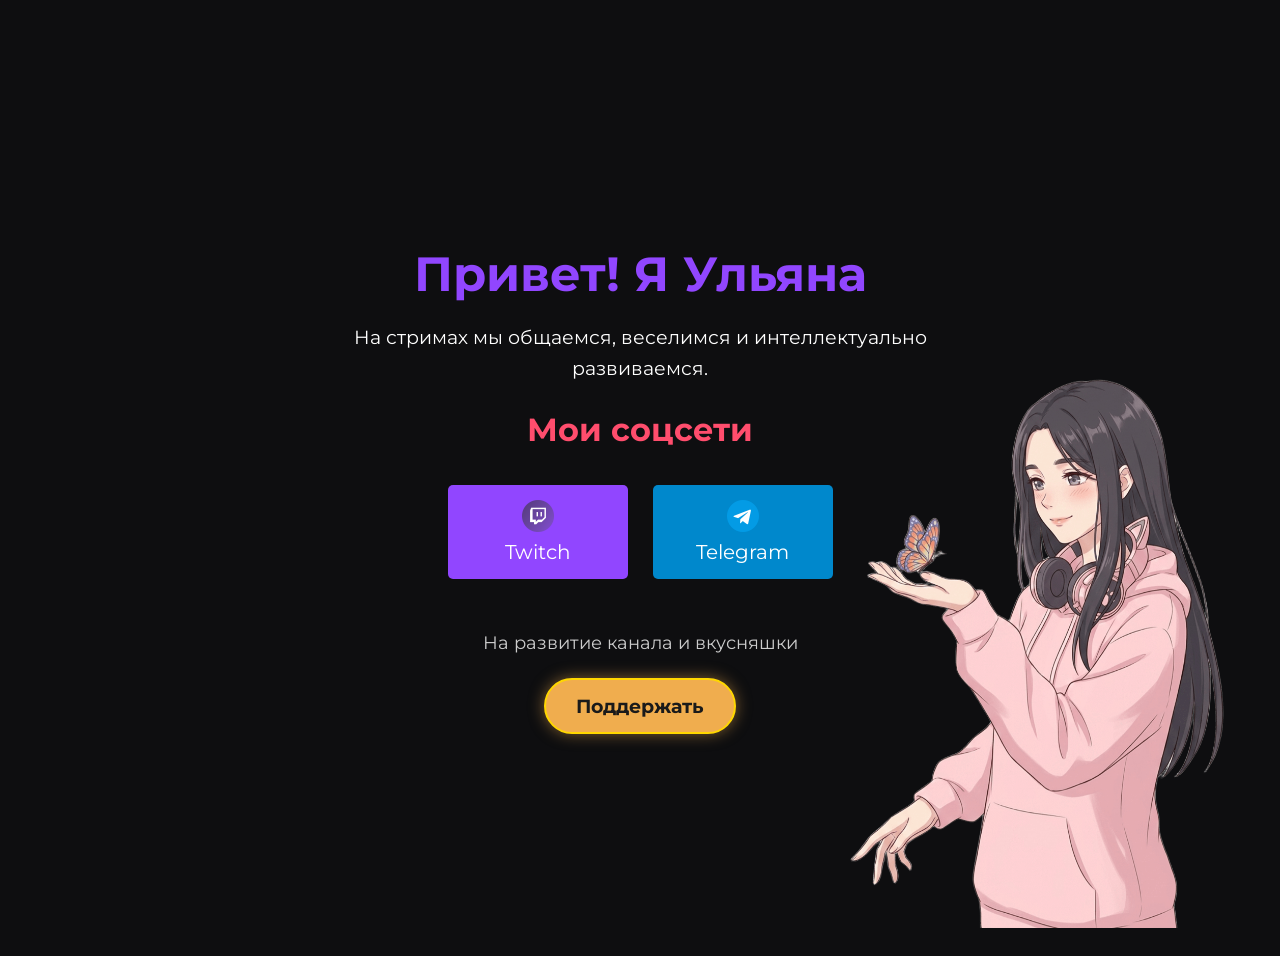
<file: index.html>
<!DOCTYPE html>
<html>
<head>
    <meta charset="UTF-8">
    <title>7lanu</title>
    <link rel="preconnect" href="https://fonts.googleapis.com">
    <link rel="preconnect" href="https://fonts.gstatic.com" crossorigin>
    <link href="https://fonts.googleapis.com/css2?family=Montserrat:wght@400;700&display=swap" rel="stylesheet">
    <link rel="stylesheet" href="style.css">
</head>
<body>
    <div class="container">
        <div class="content">
            <div class="profile-card">
                <h1>Привет! Я Ульяна</h1>
                <p>На стримах мы общаемся, веселимся и интеллектуально развиваемся.</p>
            </div>
            <div class="links">
                <h2>Мои соцсети</h2>
                <a href="https://www.twitch.tv/7lanu" class="twitch-btn social-btn">
                    <img src="social-media.png" alt="Twitch" class="btn-icon">
                    <span>Twitch </span>
                </a>

                <a href="https://t.me/lanutwitch" class="telegram-btn social-btn">
                    <img src="telegram.png" alt="Telegram" class="btn-icon">
                    <span>Telegram </span>
                </a>

            </div>

            <div class="support-section">
                <p>На развитие канала и вкусняшки</p>
                <a href="https://www.donationalerts.com/r/7lanu" class="support-btn">Поддержать</a>

            </div>
        </div>
        <img src="7lanuart2.png" alt="Аниме-арт" class="side-image">

        
    </div>
</body>
</html>
</file>
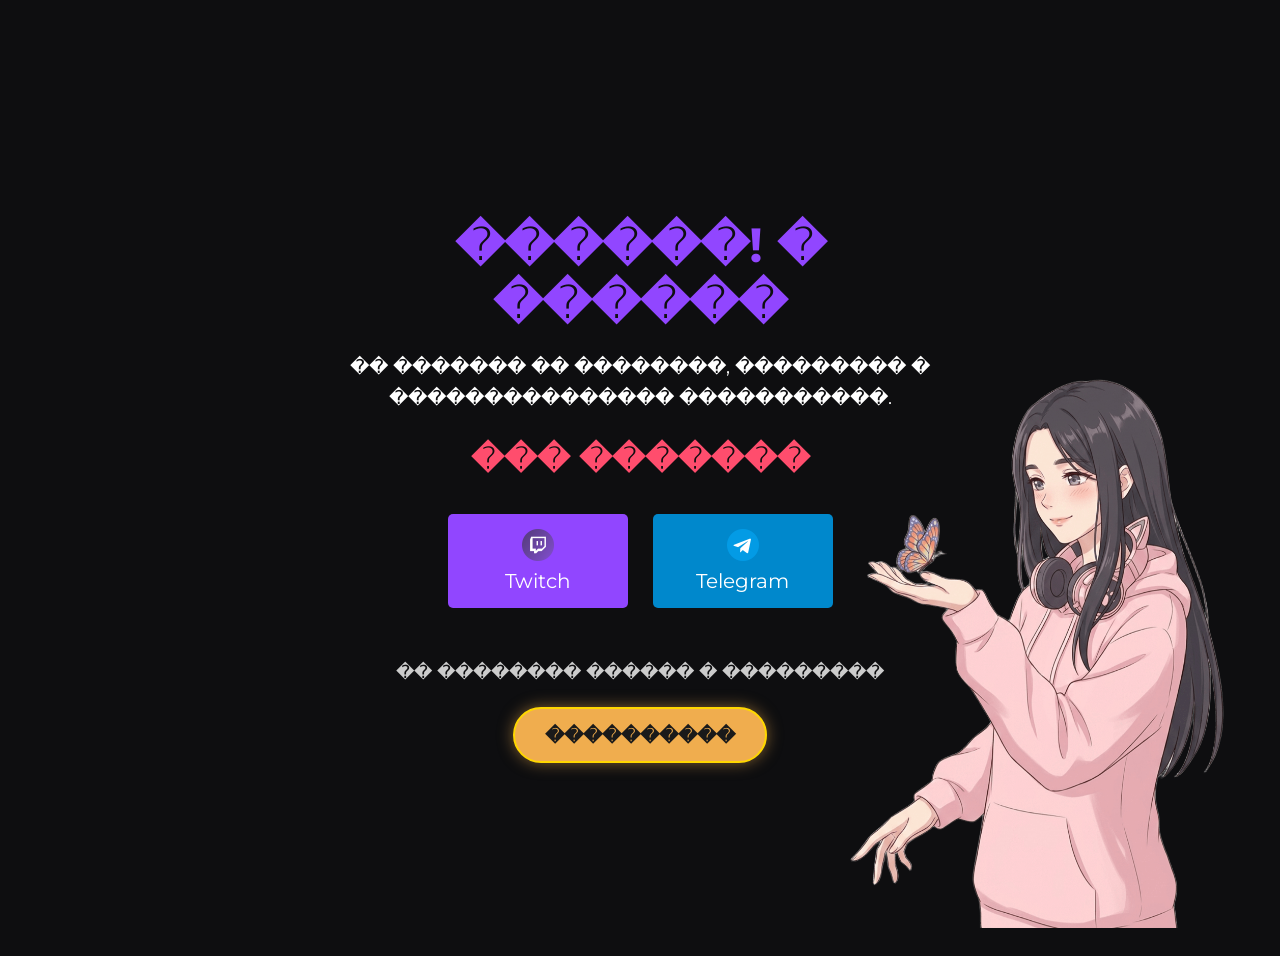
<file: 7lanu.html>
<!DOCTYPE html>
<html>
<head>
    <title>7lanu</title>
    <link rel="preconnect" href="https://fonts.googleapis.com">
    <link rel="preconnect" href="https://fonts.gstatic.com" crossorigin>
    <link href="https://fonts.googleapis.com/css2?family=Montserrat:wght@400;700&display=swap" rel="stylesheet">
    <link rel="stylesheet" href="style.css">
</head>
<body>
    <div class="container">
        <div class="content">
            <div class="profile-card">
                <h1>������! � ������</h1>
                <p>�� ������� �� ��������, ��������� � ��������������� �����������.</p>
            </div>
            <div class="links">
                <h2>��� �������</h2>
                <a href="https://www.twitch.tv/7lanu" class="twitch-btn social-btn">
                    <img src="social-media.png" alt="Twitch" class="btn-icon">
                    <span>Twitch </span>
                </a>

                <a href="https://t.me/lanutwitch" class="telegram-btn social-btn">
                    <img src="telegram.png" alt="Telegram" class="btn-icon">
                    <span>Telegram </span>
                </a>

            </div>

            <div class="support-section">
                <p>�� �������� ������ � ���������</p>
                <a href="https://www.donationalerts.com/r/7lanu" class="support-btn">����������</a>

            </div>
        </div>
        <img src="7lanuart2.png" alt="�����-���" class="side-image">

        
    </div>
</body>
</html>
</file>
<file: style.css>
body {
    background-color: #0e0e10;
    color: white;
    font-family: 'Montserrat', sans-serif;
    text-align: center;
    padding: 20px;
    overflow-x: hidden;
    font-size: 20px;
}

h1 {
    color: #9146FF;
    font-size: 3rem; /* 1rem = ������� ������ ������ (������ 16px), ������ ~48px */
    margin-bottom: 10px;
}

h2 {
    color: #ff4d6d;
    font-size: 2rem;
}

p {
    font-size: 1.2rem;
    line-height: 1.6; /* ���������� ����� ��������, ����� �� ��������� */
}

a {
    display: inline-block;
    margin: 10px;
    padding: 10px 20px;
    background: #9146FF;
    color: white;
    text-decoration: none;
    border-radius: 5px;
}

.container {
    position: relative; /* ������ �� ����� ��������������� ����� ��������� ������������ ����� ���������� */
    min-height: 100vh; /* ��������� ����� ��� ������ ���� */
    display: flex;
    align-items: center; /* ���������� ������� �� ��������� */
    justify-content: center; /* ���������� �� ����������� */
}

.content {
    max-width: 600px; /* ����� �� ������� �������, ��������� �� ������ */
    text-align: center;
    z-index: 10; /* ����� ����� ������ ��������, ���� ��� ������������� */
    padding: 20px;
}

.side-image {
    position: absolute;
    right: 0;
    bottom: 0; /* �������� ���������� �� ������� ���� ���������� */
    max-width: 35vw; /* ��������� ������ �� 35% ������ ���� */
    max-height: 90vh; /* ���������� ������, ����� �� �������� �� ���� */
    height: auto; /* ��������� ��������� */
    width: auto; /* ����� �� ���������� */
    pointer-events: none;
    z-index: 0;
}

.support-btn {
    background: #f0ad4e; /* ����� ��������� ��� ������� */
    color: #1a1a1a; /* ����� ����� �� ������� ������ */
    font-weight: bold; /* ������ ����� */
    border: 2px solid #ffd700; /* ������� ����� */
    box-shadow: 0 0 15px rgba(240, 173, 78, 0.5);
}

    .support-btn:hover {
        background: #ffc107; /* ��� ��������� ���������� ������� */
    }

.twitch-btn {
    background: #9146FF; /* ����������, ��� ������ */
    color: white;
}

.telegram-btn {
    background: #0088cc; /* ����� */
    color: white;
}

.social-btn {
    display: inline-flex; /* ��������� ��������� ���������� ������������� */
    flex-direction: column; /* �������� ���� ��� ������ */
    align-items: center; /* ������������ �� ������ ����������� */
    justify-content: center;
    gap: 8px; /* ���������� ����� ������� � ������� */
    padding: 15px 25px; /* ����������� ������� */
    width: 180px; /* ��� ������ ��������, �������� 200px */
    box-sizing: border-box;
}

.btn-icon {
    width: 32px; /* ������ ������ */
    height: 32px; /* ������ */
    object-fit: contain; /* ��������� ���������, �� ������� */
}

.support-section {
    margin-top: 40px; /* ������ ������, ����� �������� �� ������ �������� */
    text-align: center;
}

    .support-section p {
        font-size: 1.1rem;
        color: #ccc;
        margin-bottom: 10px; /* ���������� �� ������ �� ������ */
    }

.support-btn {
    /* ����� ��������� ��� ������, �� ����� ���� ��������� */
    display: inline-block;
    padding: 14px 30px;
    font-size: 1.2rem;
    background: #f0ad4e;
    color: #1a1a1a;
    font-weight: bold;
    border-radius: 50px;
    text-decoration: none;
    border: 2px solid #ffd700;
    transition: transform 0.2s, box-shadow 0.2s;
}

    .support-btn:hover {
        background: #ffc107;
        transform: translateY(-3px);
        box-shadow: 0 5px 15px rgba(0,0,0,0.4);
    }
</file>
